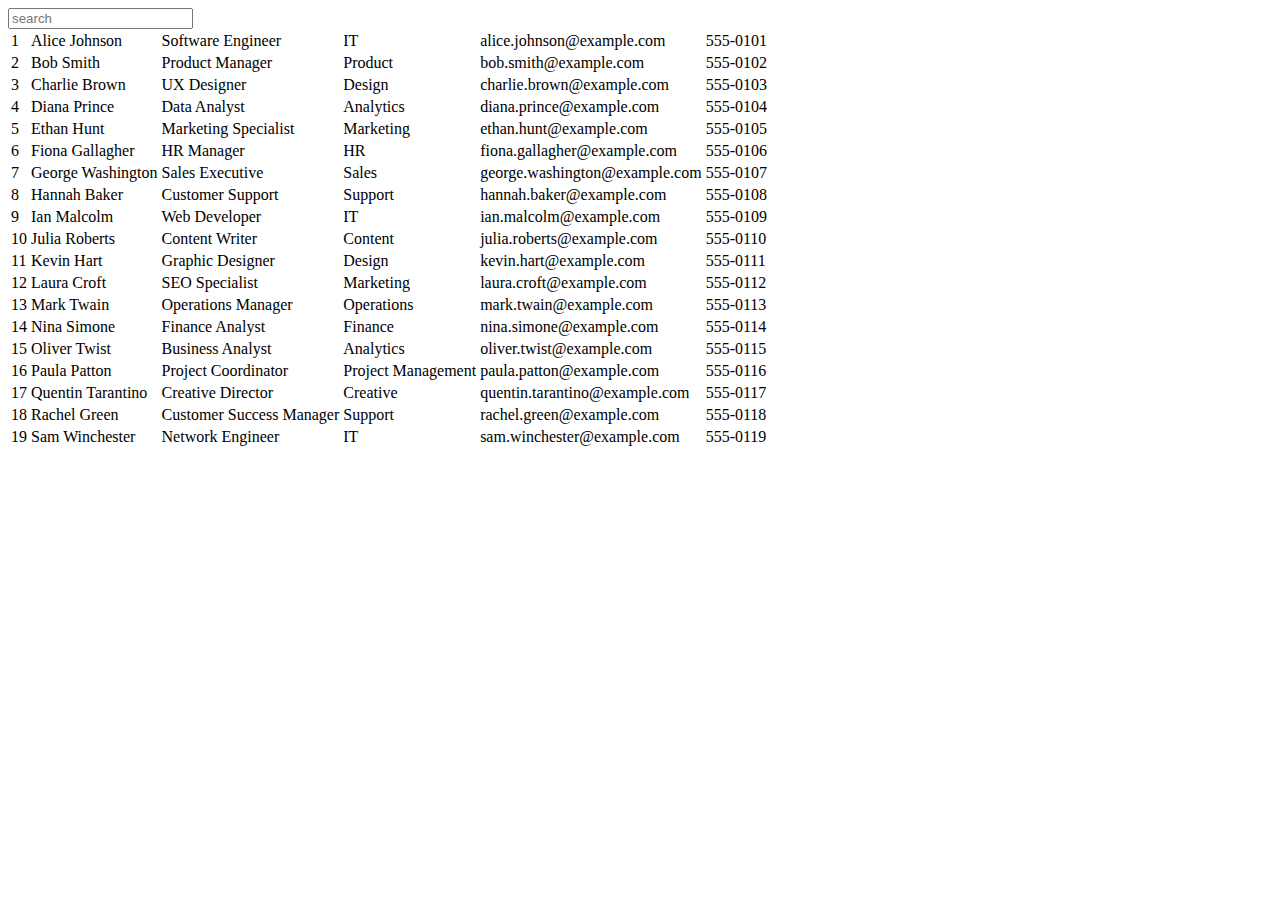
<file: javaclass/index.html>
<!DOCTYPE html>
<html lang="en">
<head>
    <meta charset="UTF-8">
    <meta name="viewport" content="width=device-width, initial-scale=1.0">
    <title>Document</title>
</head>
<body>
    <input  id="input" type="text" placeholder="search">
    <table id="display">
        <tr>
            <th>id</th>
            <th>Name</th>
            <th>Position</th>
            <th>Department</th>
            <th>Email</th>
            <th>Phone</th>
        </tr>
        
    </table>
    




    
    <script>
        const employees = [
    {
        id: 1,
        name: "Alice Johnson",
        position: "Software Engineer",
        department: "IT",
        email: "alice.johnson@example.com",
        phone: "555-0101"
    },
    {
        id: 2,
        name: "Bob Smith",
        position: "Product Manager",
        department: "Product",
        email: "bob.smith@example.com",
        phone: "555-0102"
    },
    {
        id: 3,
        name: "Charlie Brown",
        position: "UX Designer",
        department: "Design",
        email: "charlie.brown@example.com",
        phone: "555-0103"
    },
    {
        id: 4,
        name: "Diana Prince",
        position: "Data Analyst",
        department: "Analytics",
        email: "diana.prince@example.com",
        phone: "555-0104"
    },
    {
        id: 5,
        name: "Ethan Hunt",
        position: "Marketing Specialist",
        department: "Marketing",
        email: "ethan.hunt@example.com",
        phone: "555-0105"
    },
    {
        id: 6,
        name: "Fiona Gallagher",
        position: "HR Manager",
        department: "HR",
        email: "fiona.gallagher@example.com",
        phone: "555-0106"
    },
    {
        id: 7,
        name: "George Washington",
        position: "Sales Executive",
        department: "Sales",
        email: "george.washington@example.com",
        phone: "555-0107"
    },
    {
        id: 8,
        name: "Hannah Baker",
        position: "Customer Support",
        department: "Support",
        email: "hannah.baker@example.com",
        phone: "555-0108"
    },
    {
        id: 9,
        name: "Ian Malcolm",
        position: "Web Developer",
        department: "IT",
        email: "ian.malcolm@example.com",
        phone: "555-0109"
    },
    {
        id: 10,
        name: "Julia Roberts",
        position: "Content Writer",
        department: "Content",
        email: "julia.roberts@example.com",
        phone: "555-0110"
    },
    {
        id: 11,
        name: "Kevin Hart",
        position: "Graphic Designer",
        department: "Design",
        email: "kevin.hart@example.com",
        phone: "555-0111"
    },
    {
        id: 12,
        name: "Laura Croft",
        position: "SEO Specialist",
        department: "Marketing",
        email: "laura.croft@example.com",
        phone: "555-0112"
    },
    {
        id: 13,
        name: "Mark Twain",
        position: "Operations Manager",
        department: "Operations",
        email: "mark.twain@example.com",
        phone: "555-0113"
    },
    {
        id: 14,
        name: "Nina Simone",
        position: "Finance Analyst",
        department: "Finance",
        email: "nina.simone@example.com",
        phone: "555-0114"
    },
    {
        id: 15,
        name: "Oliver Twist",
        position: "Business Analyst",
        department: "Analytics",
        email: "oliver.twist@example.com",
        phone: "555-0115"
    },
    {
        id: 16,
        name: "Paula Patton",
        position: "Project Coordinator",
        department: "Project Management",
        email: "paula.patton@example.com",
        phone: "555-0116"
    },
    {
        id: 17,
        name: "Quentin Tarantino",
        position: "Creative Director",
        department: "Creative",
        email: "quentin.tarantino@example.com",
        phone: "555-0117"
    },
    {
        id: 18,
        name: "Rachel Green",
        position: "Customer Success Manager",
        department: "Support",
        email: "rachel.green@example.com",
        phone: "555-0118"
    },
    {
        id: 19,
        name: "Sam Winchester",
        position: "Network Engineer",
        department: "IT",
        email: "sam.winchester@example.com",
        phone: "555-0119"
    }]

    function getData(){
        str=``
        employees.map((element)=>{
            str+=`<tr>
            <td>${element.id}</td>
            <td>${element.name}</td>
            <td>${element.position}</td>
            <td>${element.department}</td>
            <td>${element.email}</td>
            <td>${element.phone}</td>
        </tr>`    
        })

        document.getElementById("display").innerHTML=str
    }
    
    getData()

      document.getElementById("input").addEventListener("keyup",(inputelement)=>{
        filterdata=employees.filter((element)=>{
            return element.name.toLowerCase().includes(inputelement.target.value.toLowerCase())
        })
        str=``
        filterdata.map((element)=>{
            str+=`<tr>
            <td>${element.id}</td>
            <td>${element.name}</td>
            <td>${element.position}</td>
            <td>${element.department}</td>
            <td>${element.email}</td>
            <td>${element.phone}</td>
        </tr>`    
        })

        document.getElementById("display").innerHTML=str
      })





      
    </script>

</body>
</html>
</file>
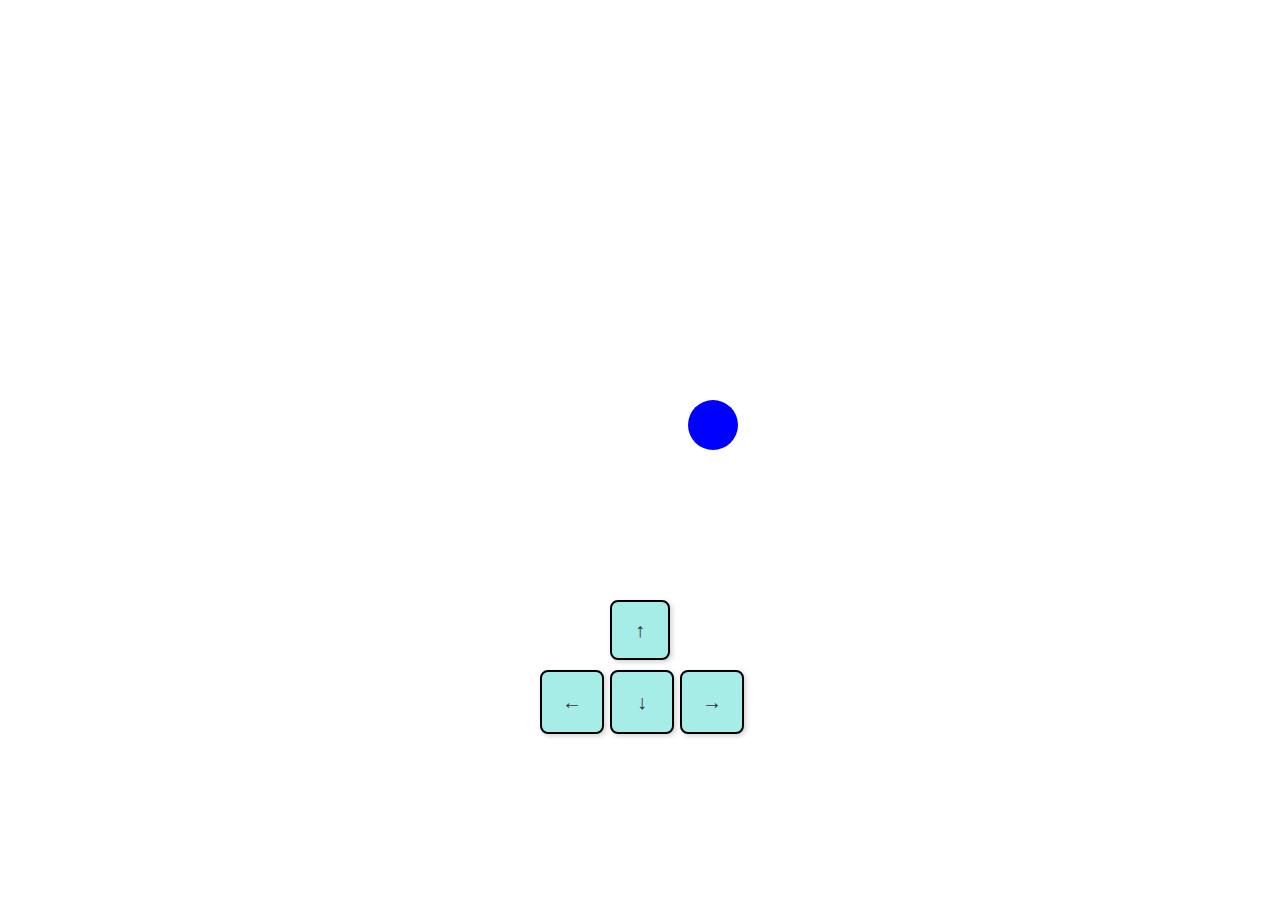
<file: move/index (2).html>
<!DOCTYPE html>
<html lang="en">
<head>
  <meta charset="UTF-8">
  <meta name="viewport" content="width=device-width, initial-scale=1.0">
  <link rel="stylesheet" href="style.css">
  <title>Arrow Keys</title>
</head>
<body>
    
    

   
        <div id="circle"></div>



<div class="arrow-keys">



  <button class="key arrow-up" onclick="up()" >↑</button>

  <div class="key arrow-left" onclick="left()">←</div>

  <div class="key arrow-down" onclick="down()">↓</div>

  <div class="key arrow-right" onclick="right()">→</div>

  <script src="./move.js">

  </script>


</div>
</body>
</html>
</file>
<file: move/style.css>
body{
    position: relative;
}

.arrow-keys{
    display: grid;
    grid-template-columns: repeat(3, 60px);
    grid-gap: 10px;
    justify-content: center;
    margin-top: 100px;
    /* margin-left: 00px; */
  }
  #circle {
    position: absolute;
    width: 50px; 
    height: 50px;
    background-color: blue;
    border-radius: 50%;
    bottom: 200px;
    top: 300px;
    left: 680px;
  }
  .percircle{
    width: 100%;
    margin: 0%;
    background-color:white;
    height:400px
  }
  .percircle{
    width: 100%;
    height: 500px;
    background-color:white;
    display: flex;
    justify-content: center;
    
}
.key {
    cursor: pointer;
  width: 60px;
  height: 60px;
  display: flex;
  align-items: center;
  justify-content: center;
  font-size: 20px;
  font-weight: bold;
  color: #333;
  background-color: #a6ede7;
  border: 2px solid #000000;
  border-radius: 8px;
  box-shadow: 2px 2px 5px rgba(3, 37, 27, 0.2);
  /* position: relative; */
  /* display: end; */
  /* margin-top: 400px; */
}
.arrow-up {
  grid-column: 2;
  margin-top: 500px;
}
.arrow-left {
  grid-column: 1;
  grid-row: 2;
}
.arrow-down {
  grid-column: 2;
  grid-row: 2;
}
.arrow-right {
  grid-column: 3;
  grid-row: 2;
}
</file>
